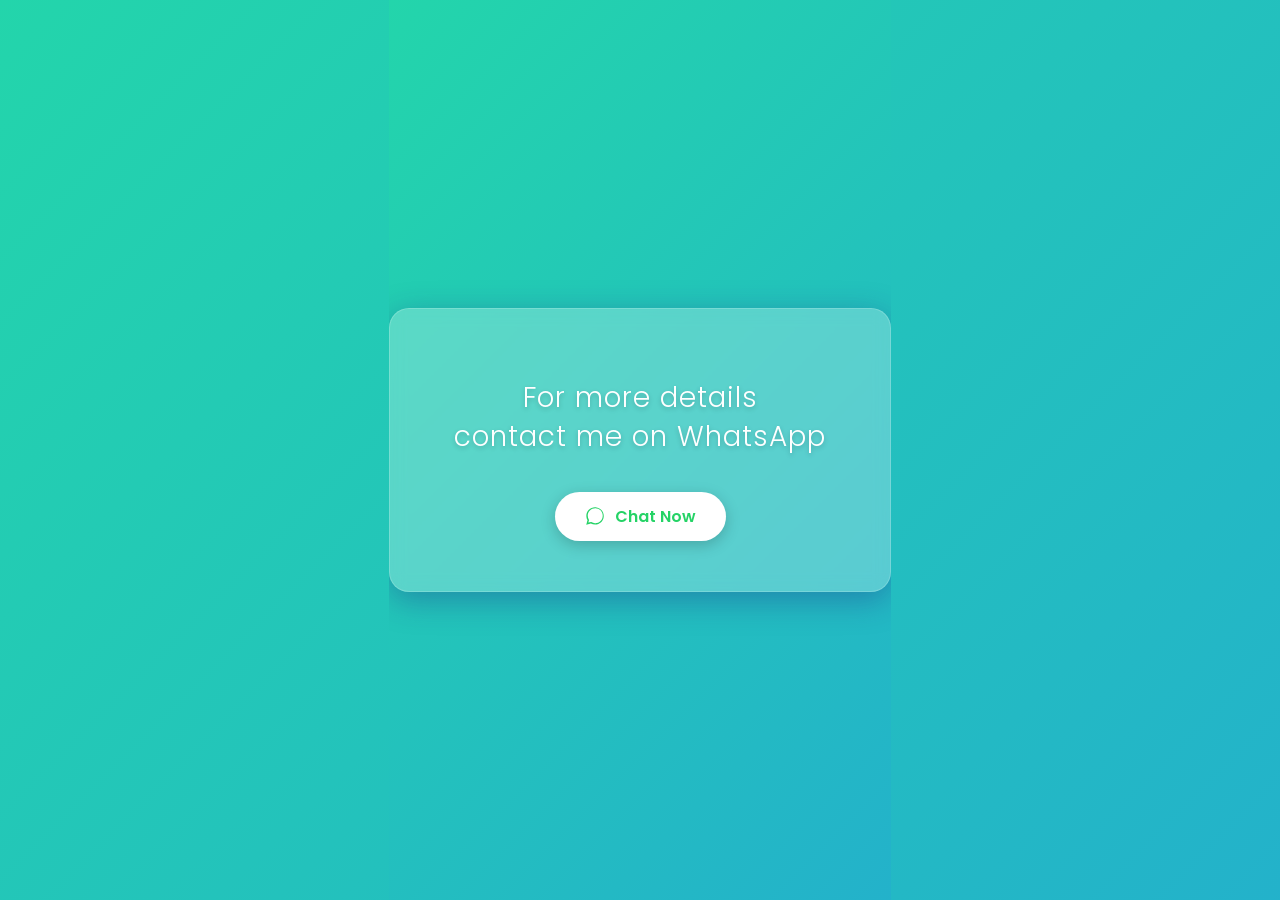
<file: chatbot.html>
<!DOCTYPE html>
<html lang="en">

<head>
    <meta charset="UTF-8">
    <meta name="viewport" content="width=device-width, initial-scale=1.0">
    <title>Contact Us</title>
    <style>
        /* 1. Import a clean, modern font */
        @import url('https://fonts.googleapis.com/css2?family=Poppins:wght@300;500&display=swap');

        /* 2. Page Background Styling */
        body,
        html {
            height: 100%;
            margin: 0;
            font-family: 'Poppins', sans-serif;
            overflow: hidden;
            /* Prevents scrollbars */

            /* Soft, animated gradient background */
            background: linear-gradient(-45deg, #ee7752, #e73c7e, #23a6d5, #23d5ab);
            background-size: 400% 400%;
            animation: gradientBG 15s ease infinite;

            /* Center everything */
            display: flex;
            align-items: center;
            justify-content: center;
        }

        @keyframes gradientBG {
            0% {
                background-position: 0% 50%;
            }

            50% {
                background-position: 100% 50%;
            }

            100% {
                background-position: 0% 50%;
            }
        }

        /* 3. The "Glass" Card */
        .glass-card {
            background: rgba(255, 255, 255, 0.25);
            box-shadow: 0 8px 32px 0 rgba(31, 38, 135, 0.37);
            backdrop-filter: blur(8px);
            -webkit-backdrop-filter: blur(8px);
            border-radius: 20px;
            border: 1px solid rgba(255, 255, 255, 0.18);

            padding: 50px;
            text-align: center;
            color: white;
            max-width: 90%;
            width: 400px;
        }

        /* 4. Text Styling */
        h1 {
            font-weight: 300;
            /* Thin, elegant font weight */
            font-size: 28px;
            margin-bottom: 35px;
            letter-spacing: 1px;
            line-height: 1.4;
            text-shadow: 0 2px 5px rgba(0, 0, 0, 0.2);
        }

        /* 5. Button Styling */
        .chat-btn {
            display: inline-flex;
            align-items: center;
            justify-content: center;
            background-color: white;
            /* Clean white button */
            color: #25D366;
            /* WhatsApp Green Text */
            padding: 12px 30px;
            border-radius: 50px;
            text-decoration: none;
            font-weight: 600;
            font-size: 16px;
            transition: all 0.3s ease;
            box-shadow: 0 4px 15px rgba(0, 0, 0, 0.2);
        }

        .chat-btn:hover {
            transform: translateY(-3px);
            /* Lift up effect */
            box-shadow: 0 8px 25px rgba(0, 0, 0, 0.3);
            background-color: #f0f0f0;
        }

        .icon-svg {
            width: 20px;
            height: 20px;
            margin-right: 10px;
            fill: #25D366;
        }
    </style>
</head>

<body>

    <div class="glass-card">
        <h1>For more details<br>contact me on WhatsApp</h1>

        <a href="https://wa.me/916201614778?text=Hello%20I%20am%20interested%20in%20details" target="_blank"
            class="chat-btn">

            <svg class="icon-svg" xmlns="http://www.w3.org/2000/svg" viewBox="0 0 448 512">
                <path
                    d="M380.9 97.1C339 55.1 283.2 32 223.9 32c-122.4 0-222 99.6-222 222 0 39.1 10.2 77.3 29.6 111L0 480l117.7-30.9c32.4 17.7 68.9 27 106.1 27h.1c122.3 0 224.1-99.6 224.1-222 0-59.3-25.2-115-67.1-157zm-157 341.6c-33.2 0-65.7-8.9-94-27.9l-6.7-4-69.8 18.3 18.6-68.1-4.4-6.9c-19.2-30.5-29.3-66-29.3-103.1 0-105.7 86.1-191.6 192.1-191.6 51.2 0 99.4 19.9 135.5 56 36.1 36.1 56 84.4 56 135.6 0 105.7-86 191.7-192 191.7z" />
            </svg>
            Chat Now
        </a>
    </div>

</body>

</html>
</file>
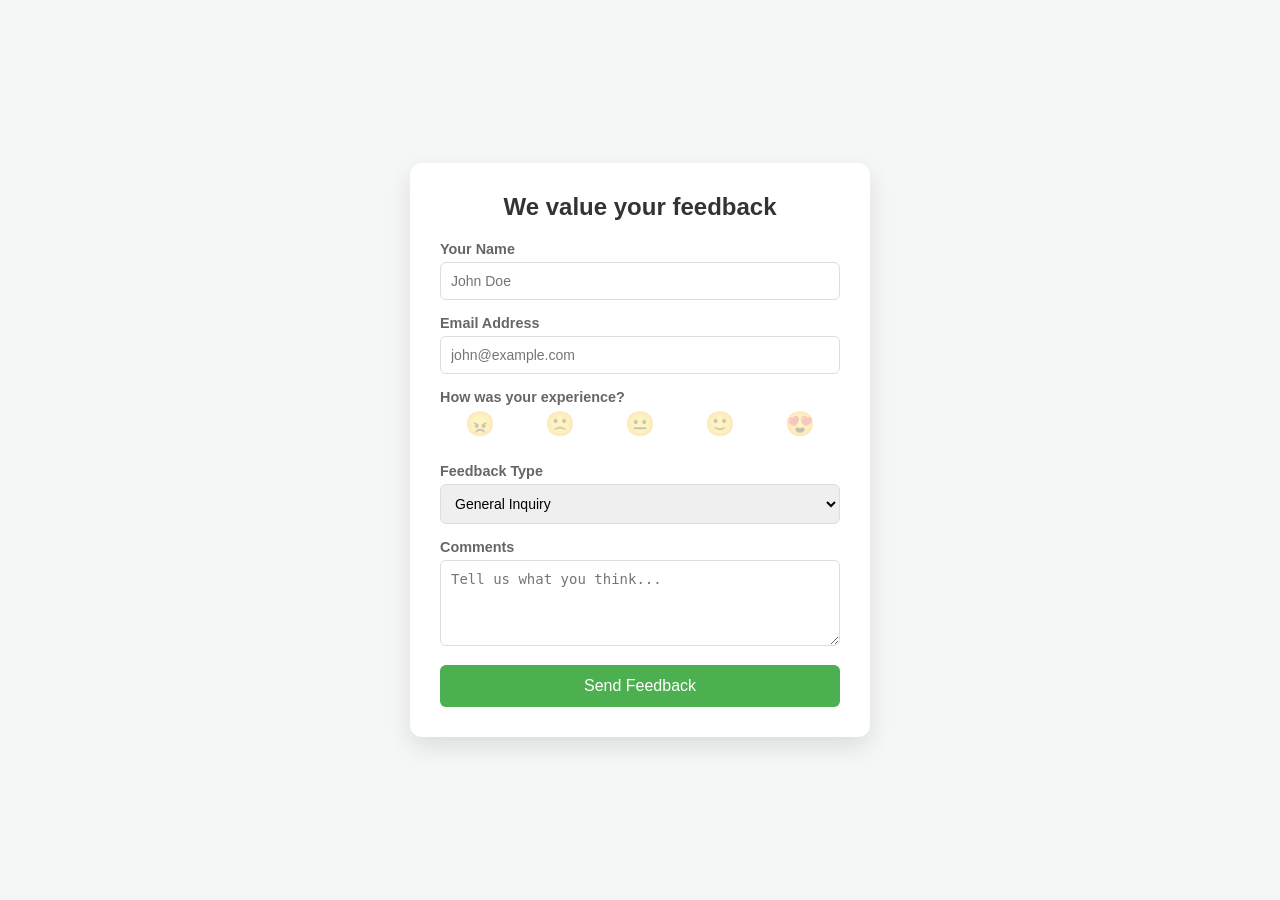
<file: feedback.html>
<!DOCTYPE html>
<html lang="en">
<head>
    <meta charset="UTF-8">
    <meta name="viewport" content="width=device-width, initial-scale=1.0">
    <title>Feedback Form</title>
    <style>
        /* General Body Styling (You can remove this part for your site) */
        body {
            font-family: 'Segoe UI', Tahoma, Geneva, Verdana, sans-serif;
            background-color: #f4f7f6;
            display: flex;
            justify-content: center;
            align-items: center;
            height: 100vh;
            margin: 0;
        }

        /* Form Container */
        .feedback-card {
            background: #ffffff;
            width: 100%;
            max-width: 400px;
            padding: 30px;
            border-radius: 12px;
            box-shadow: 0 10px 25px rgba(0,0,0,0.1);
        }

        .feedback-card h2 {
            margin-top: 0;
            color: #333;
            text-align: center;
            margin-bottom: 20px;
        }

        /* Form Fields */
        .form-group {
            margin-bottom: 15px;
        }

        .form-group label {
            display: block;
            margin-bottom: 5px;
            color: #666;
            font-size: 0.9em;
            font-weight: 600;
        }

        .form-group input, 
        .form-group textarea, 
        .form-group select {
            width: 100%;
            padding: 10px;
            border: 1px solid #ddd;
            border-radius: 6px;
            box-sizing: border-box; /* Ensures padding doesn't affect width */
            font-size: 14px;
            transition: border-color 0.3s;
        }

        .form-group input:focus, 
        .form-group textarea:focus,
        .form-group select:focus {
            outline: none;
            border-color: #4CAF50;
        }

        /* Rating Radio Buttons */
        .rating-group {
            display: flex;
            justify-content: space-between;
            margin-bottom: 20px;
        }
        
        .rating-label {
            cursor: pointer;
            text-align: center;
            flex: 1;
        }
        
        .rating-label input {
            display: none;
        }
        
        .rating-label span {
            font-size: 24px;
            opacity: 0.3;
            transition: 0.2s;
        }

        .rating-label input:checked + span,
        .rating-label:hover span {
            opacity: 1;
            transform: scale(1.2);
        }

        /* Submit Button */
        .btn-submit {
            width: 100%;
            background-color: #4CAF50;
            color: white;
            padding: 12px;
            border: none;
            border-radius: 6px;
            font-size: 16px;
            cursor: pointer;
            transition: background 0.3s;
        }

        .btn-submit:hover {
            background-color: #45a049;
        }
    </style>
</head>
<body>

    <div class="feedback-card">
        <h2>We value your feedback</h2>
        
        <form action="YOUR_BACKEND_URL_HERE" method="POST">
            
            <div class="form-group">
                <label for="name">Your Name</label>
                <input type="text" id="name" name="name" placeholder="John Doe" required>
            </div>

            <div class="form-group">
                <label for="email">Email Address</label>
                <input type="email" id="email" name="email" placeholder="john@example.com" required>
            </div>

            <div class="form-group">
                <label>How was your experience?</label>
                <div class="rating-group">
                    <label class="rating-label">
                        <input type="radio" name="rating" value="1" required>
                        <span>😠</span>
                    </label>
                    <label class="rating-label">
                        <input type="radio" name="rating" value="2">
                        <span>🙁</span>
                    </label>
                    <label class="rating-label">
                        <input type="radio" name="rating" value="3">
                        <span>😐</span>
                    </label>
                    <label class="rating-label">
                        <input type="radio" name="rating" value="4">
                        <span>🙂</span>
                    </label>
                    <label class="rating-label">
                        <input type="radio" name="rating" value="5">
                        <span>😍</span>
                    </label>
                </div>
            </div>

            <div class="form-group">
                <label for="category">Feedback Type</label>
                <select id="category" name="category">
                    <option value="general">General Inquiry</option>
                    <option value="bug">Report a Bug</option>
                    <option value="suggestion">Feature Suggestion</option>
                </select>
            </div>

            <div class="form-group">
                <label for="message">Comments</label>
                <textarea id="message" name="message" rows="4" placeholder="Tell us what you think..." required></textarea>
            </div>

            <button type="submit" class="btn-submit">Send Feedback</button>
        </form>
    </div>

</body>
</html>
</file>
